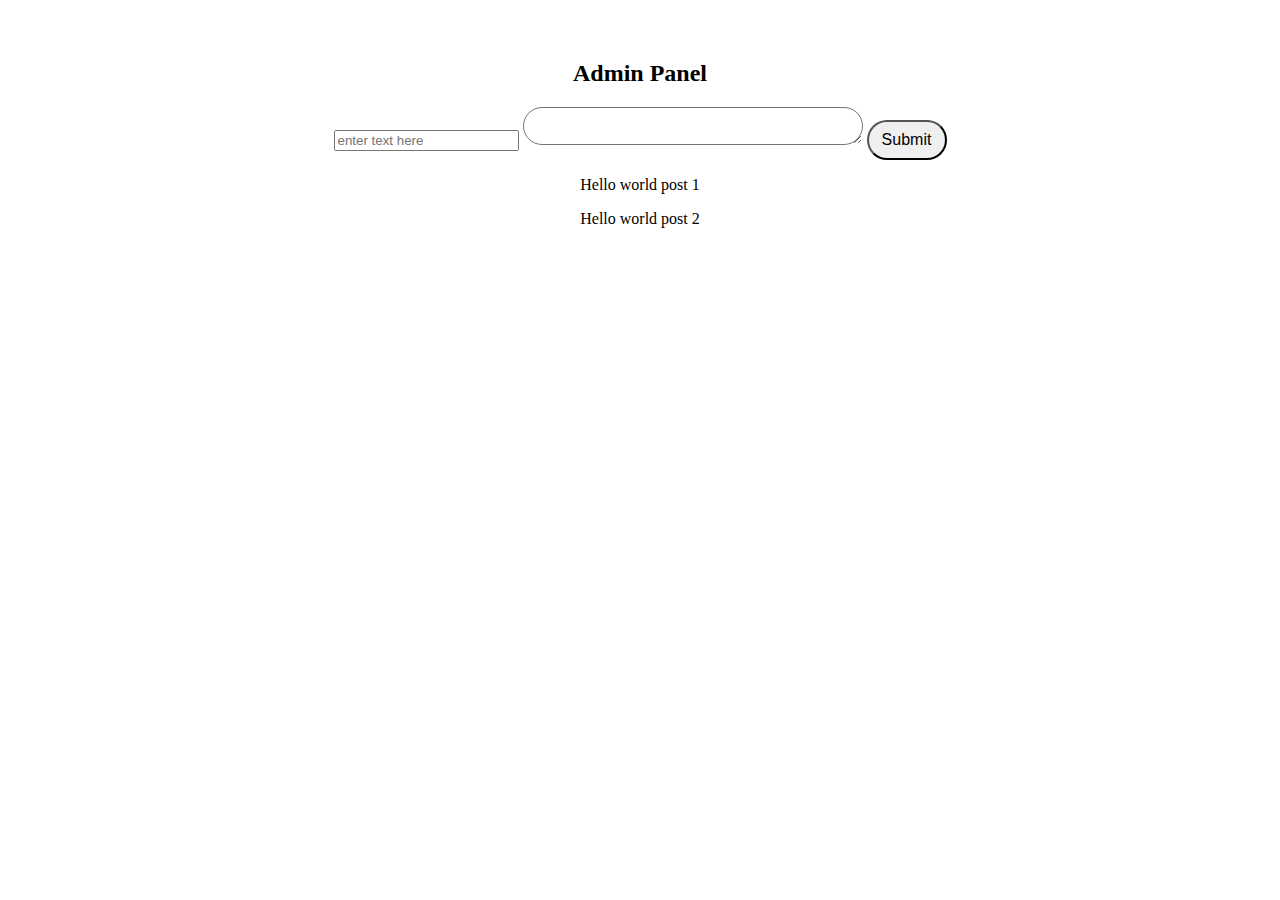
<file: admin.html>
<!DOCTYPE html>
<html lang="en">

<head>
    <meta charset="UTF-8">
    <meta http-equiv="X-UA-Compatible" content="IE=edge">
    <meta name="viewport" content="width=device-width, initial-scale=1.0">
    <title>Document</title>
    <style>
        body {
            text-align: center;
            padding: 2rem;
        }

        #text {
            width: 20rem;
            height: 2rem;
            border-radius: 20px;
            font-size: medium;
            padding-left: 1rem;
        }

        #submit {
            width: 5rem;
            height: 2.5rem;
            font-size: medium;
            border-radius: 20px;
            cursor: pointer;
        }
    </style>
</head>

<body>
    <h2>Admin Panel</h2>

    <input id="yearInput" type="number" name="number" placeholder="enter text here">
    <textarea name="post" id="text" cols="30" rows="10"></textarea>
    <input id="submit" type="submit">

    <div id="posts">
        <div>
            <p>Hello world post 1</p>
            <span class="options">
                <i class="fas fa-edit"></i>
                <i class="fas fa-trash-alt"></i>
            </span>
        </div>

        <div>
            <p>Hello world post 2</p>
            <span class="options">
                <i class="fas fa-edit"></i>
                <i class="fas fa-trash-alt"></i>
            </span>
        </div>
    </div>
    <script src="./js/admin.js"></script>
</body>

</html>
</file>
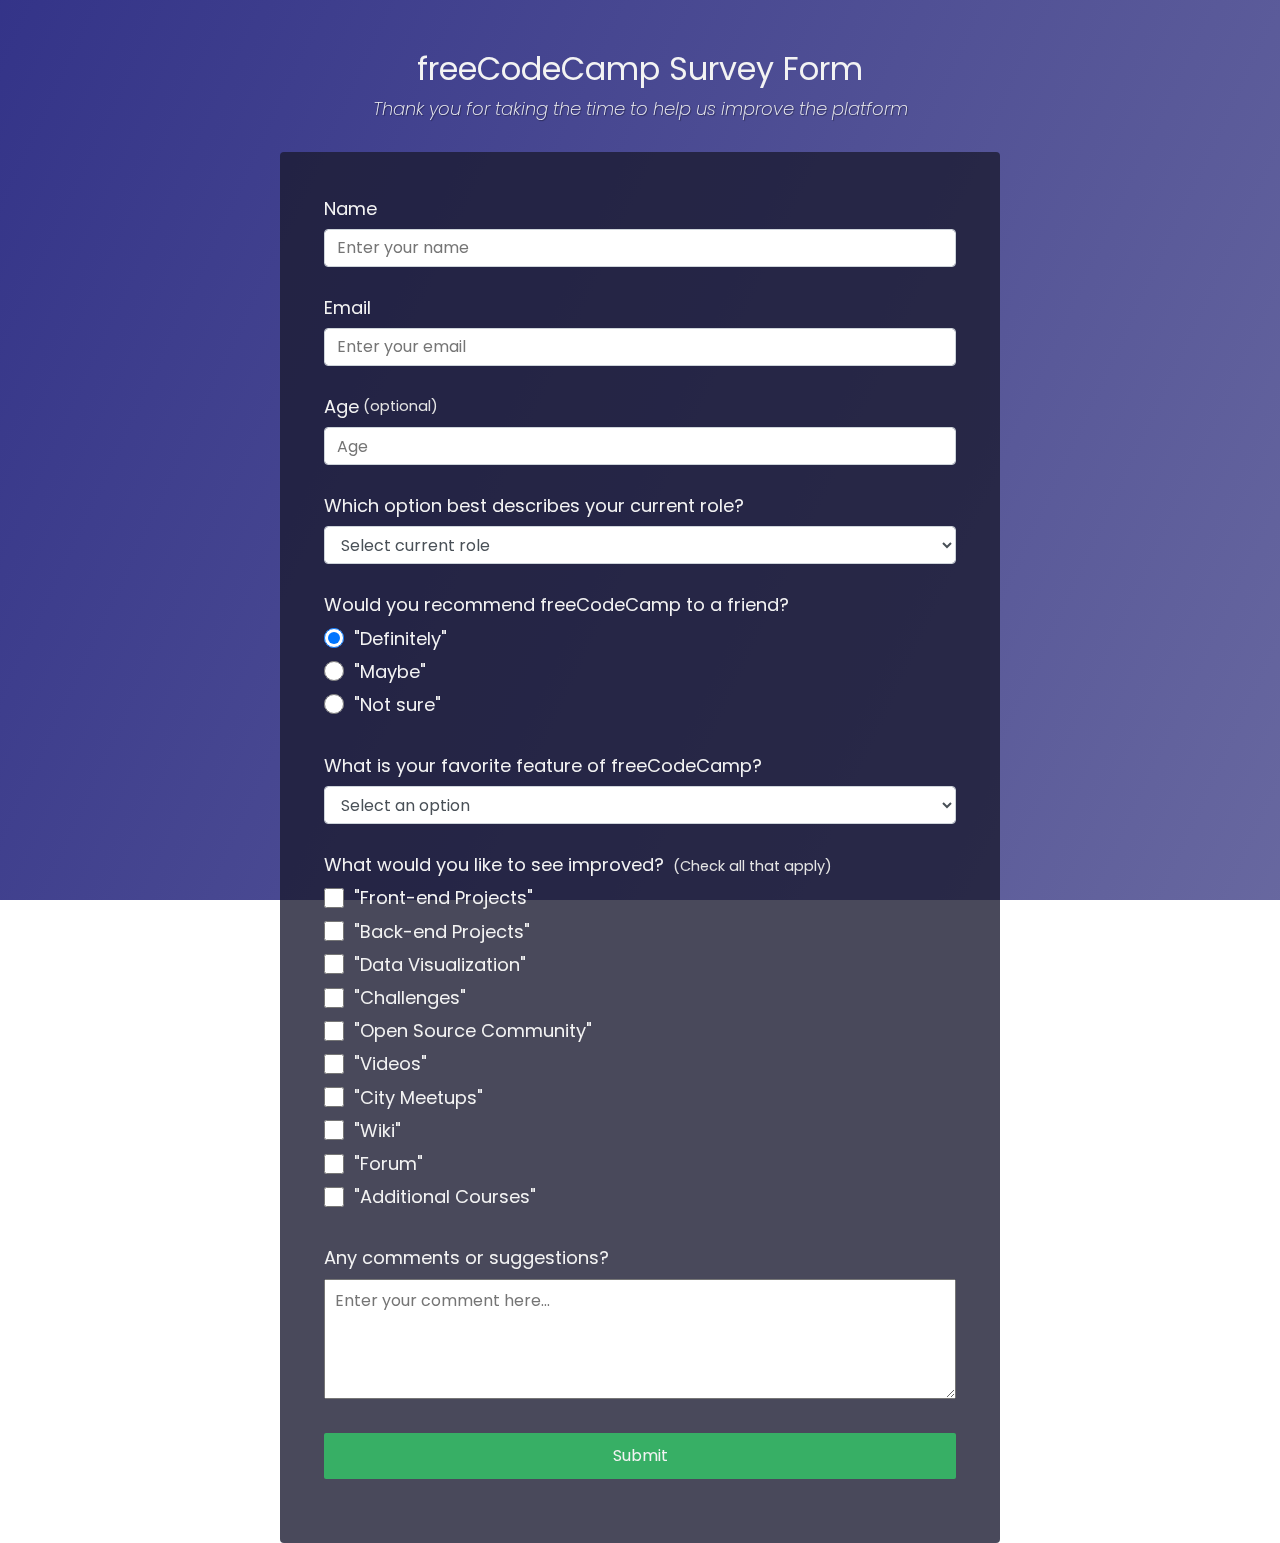
<file: freecodeCampSurveyForm.html>
<!DOCTYPE html>
<html>

<head>
	<meta charset="utf-8">
	<meta name="viewport" content="width=device-width, initial-scale=1">
	<title>survey form</title>
	<link rel="stylesheet" href="./css/surveyForm.css">
</head>

<body>
	<main>
		<header class="header">
			<h1 id="title" class="text-center">freeCodeCamp Survey Form</h1>
			<p id="description" class="description text-center">Thank you for taking the time to help us improve the
				platform</p>
		</header>
		<form action="" id="survey-form">
			<div class="form-group">
				<label id="name-label" for="name">Name</label>
				<input type="text" name="name" id="name" class="form-control" placeholder="Enter your name" required>
			</div>
			<div class="form-group">
				<label id="email-label" for="name">Email</label>
				<input type="email" name="email" id="email" class="form-control" placeholder="Enter your email"
					required>
			</div>
			<div class="form-group">
				<label id="number-label" for="number">
					Age
					<span class="clue">(optional)</span></label>
				<input type="number" name="number" id="number" class="form-control" min="10" max="99" placeholder="Age">
			</div>
			<div class="form-group">
				<p>Which option best describes your current role?</p>
				<select id="dropdown" name="role" class="form-control" required>
					<option disabled selected value>Select current role</option>
					<option value="student">Student</option>
					<option value="job">Full Time Job</option>
					<option value="learner">Full Time Learner</option>
					<option value="preferNo">Prefer not to say</option>
					<option value="other">Other</option>
				</select>
			</div>
			<div class="form-group">
				<p>Would you recommend freeCodeCamp to a friend?</p>
				<label>
					<input type="radio" name="user-recomend" class="input-radio" value="definitely" checked>
					"Definitely"
				</label>
				<label>
					<input type="radio" name="user-recomend" value="maybe" class="input-radio">
					"Maybe"
				</label>
				<label>
					<input type="radio" name="user-recomend" value="not-sure" class="input-radio">
					"Not sure"
				</label>
			</div>
			<div class="form-group">
				<p>What is your favorite feature of freeCodeCamp?</p>
				<select id="most-like" name="mostLike" class="form-control">
					<option disabled selected value>Select an option</option>
					<option value="challenges">Challenges</option>
					<option value="projects">Projects</option>
					<option value="community">Community</option>
					<option value="openSource">Open Source</option>
				</select>
			</div>
			<div class="form-group">
				<p>What would you like to see improved? <span class="clue">(Check all that apply)</span></p>
				<label>
					<input type="checkbox" name="prefer" value="front-end-projects" class="input-checkbox">
					"Front-end Projects"
				</label>
				<label>
					<input type="checkbox" name="prefer" value="back-end-projects" class="input-checkbox">
					"Back-end Projects"
				</label>
				<label>
					<input type="checkbox" name="prefer" value="data-visualization" class="input-checkbox">
					"Data Visualization"
				</label>
				<label>
					<input type="checkbox" name="prefer" value="challenges" class="input-checkbox">
					"Challenges"
				</label>
				<label>
					<input type="checkbox" name="prefer" value="open-source-community" class="input-checkbox">
					"Open Source Community"
				</label>
				<label>
					<input type="checkbox" name="prefer" value="videos" class="input-checkbox">
					"Videos"
				</label>
				<label>
					<input type="checkbox" name="prefer" value="city-meetups" class="input-checkbox">
					"City Meetups"
				</label>
				<label>
					<input type="checkbox" name="prefer" value="wiki" class="input-checkbox">
					"Wiki"
				</label>
				<label>
					<input type="checkbox" name="prefer" value="forum" class="input-checkbox">
					"Forum"
				</label>
				<label>
					<input type="checkbox" name="prefer" value="additional-courses" class="input-checkbox">
					"Additional Courses"
				</label>
			</div>
			<div class="form-group">
				<p>Any comments or suggestions?</p>
				<textarea id="comments" class="input-textarea" name="comment" placeholder="Enter your comment here..."
					spellcheck="false"></textarea>
			</div>
			<div class="form-group">
				<button id="submit" type="submit" class="submit-button">Submit</button>
			</div>
		</form>
	</main>
</body>

</html>
</file>
<file: css/surveyForm.css>
@import url('https://fonts.googleapis.com/css?family=Poppins:200i,400&display=swap');

:root {
  --color-white: #f3f3f3;
  --color-darkblue: #1b1b32;
  --color-darkblue-alpha: rgba(27, 27, 50, 0.8);
  --color-green: #37af65;
}

*,
*::before,
*::after {
  box-sizing: border-box;
}

body {
  font-family: 'Poppins', sans-serif;
  font-size: 1rem;
  font-weight: 400;
  line-height: 1.4;
  color: var(--color-white);
  margin: 0;
}

/* mobile friendly alternative to using background-attachment: fixed */
body::before {
  content: '';
  position: fixed;
  top: 0;
  left: 0;
  height: 100%;
  width: 100%;
  z-index: -1;
  background: var(--color-darkblue);
  background-image: linear-gradient(
      115deg,
      rgba(58, 58, 158, 0.8),
      rgba(136, 136, 206, 0.7)
    ),
    url(https://cdn.freecodecamp.org/testable-projects-fcc/images/survey-form-background.jpeg);
  background-size: cover;
  background-repeat: no-repeat;
  background-position: center;
}

h1 {
  font-weight: 400;
  line-height: 1.2;
}

p {
  font-size: 1.125rem;
}

h1,
p {
  margin-top: 0;
  margin-bottom: 0.5rem;
}

label {
  display: flex;
  align-items: center;
  font-size: 1.125rem;
  margin-bottom: 0.5rem;
}

input,
button,
select,
textarea {
  margin: 0;
  font-family: inherit;
  font-size: inherit;
  line-height: inherit;
}

button {
  border: none;
}

main {
  width: 100%;
  margin: 3.125rem auto 0 auto;
}

@media (min-width: 576px) {
  main {
    max-width: 540px;
  }
}

@media (min-width: 768px) {
  main {
    max-width: 720px;
  }
}

.header {
  padding: 0 0.625rem;
  margin-bottom: 1.875rem;
}

.description {
  font-style: italic;
  font-weight: 200;
  text-shadow: 1px 1px 1px rgba(0, 0, 0, 0.4);
}

.clue {
  margin-left: 0.25rem;
  font-size: 0.9rem;
  color: #e4e4e4;
}

.text-center {
  text-align: center;
}

/* form */

form {
  background: var(--color-darkblue-alpha);
  padding: 2.5rem 0.625rem;
  border-radius: 0.25rem;
}

@media (min-width: 480px) {
  form {
    padding: 2.5rem;
  }
}

.form-group {
  margin: 0 auto 1.25rem auto;
  padding: 0.25rem;
}

.form-control {
  display: block;
  width: 100%;
  height: 2.375rem;
  padding: 0.375rem 0.75rem;
  color: #495057;
  background-color: #fff;
  background-clip: padding-box;
  border: 1px solid #ced4da;
  border-radius: 0.25rem;
  transition: border-color 0.15s ease-in-out, box-shadow 0.15s ease-in-out;
}

.form-control:focus {
  border-color: #80bdff;
  outline: 0;
  box-shadow: 0 0 0 0.2rem rgba(0, 123, 255, 0.25);
}

.input-radio,
.input-checkbox {
  display: inline-block;
  margin-right: 0.625rem;
  min-height: 1.25rem;
  min-width: 1.25rem;
}

.input-textarea {
  min-height: 120px;
  width: 100%;
  padding: 0.625rem;
  resize: vertical;
}

.submit-button {
  display: block;
  width: 100%;
  padding: 0.75rem;
  background: var(--color-green);
  color: inherit;
  border-radius: 2px;
  cursor: pointer;
}
</file>
